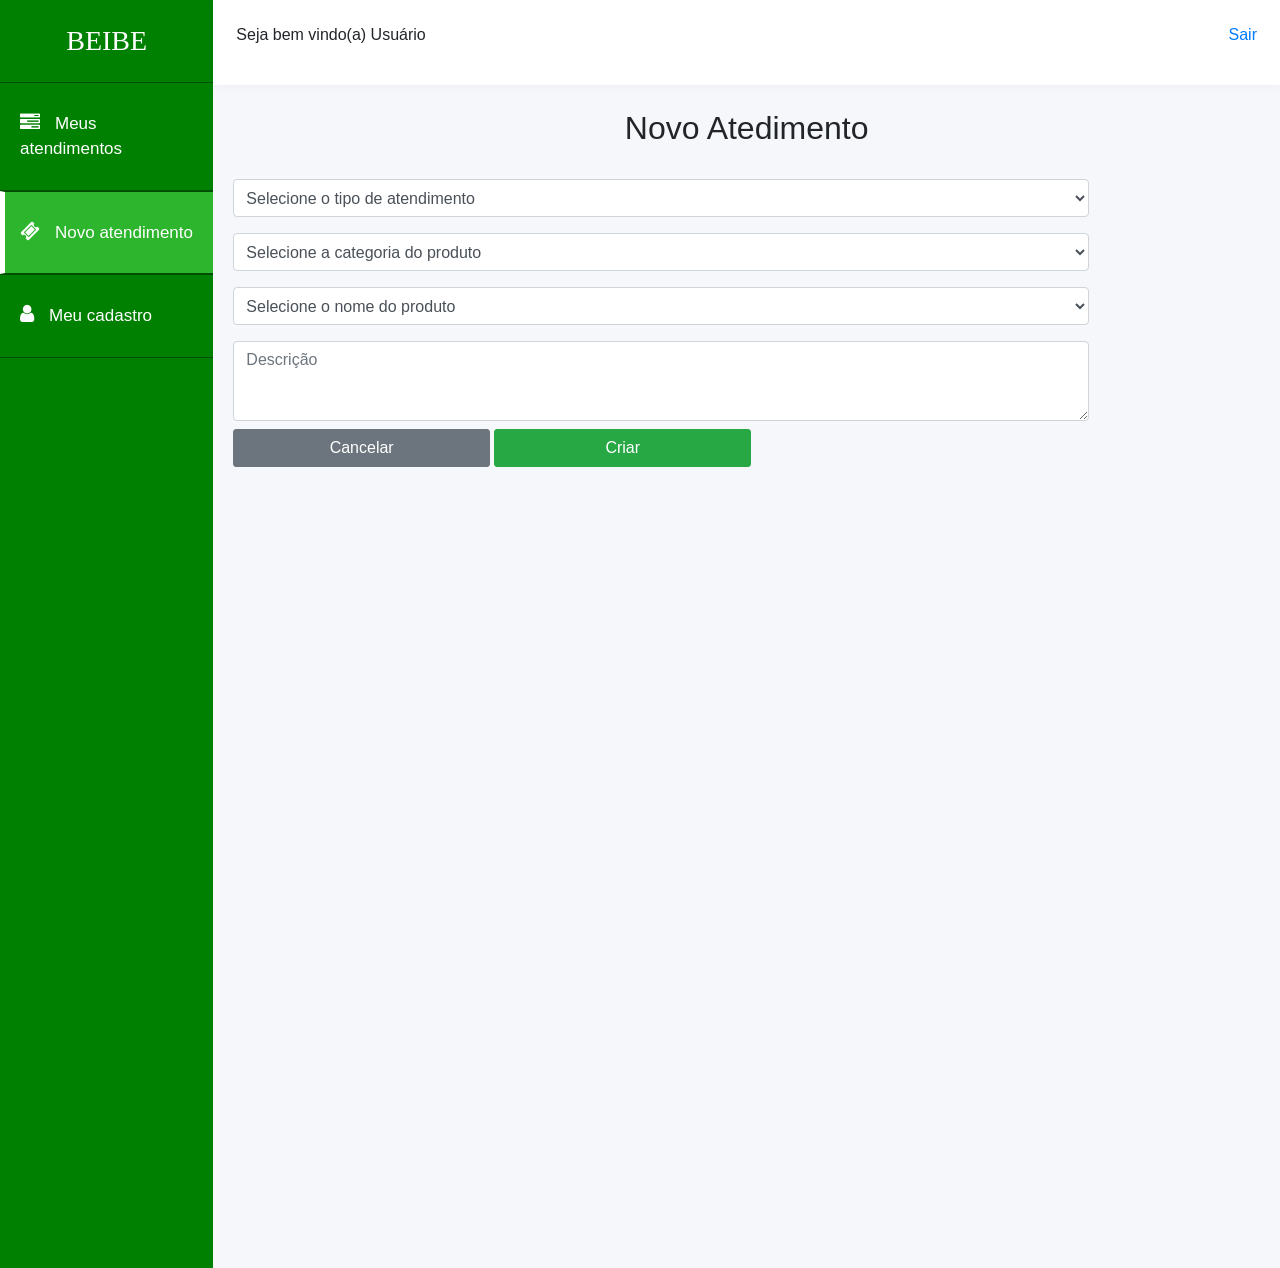
<file: web/client-atend.html>
<!DOCTYPE html>
<html lang="en">
  <head>
    <meta charset="UTF-8" />
    <meta http-equiv="X-UA-Compatible" content="IE=edge" />
    <meta name="viewport" content="width=device-width, initial-scale=1.0" />
    <title>Home Page - Cliente</title>

    <!-- CSS only -->
    <link rel="stylesheet" href="css/style.css" />
    <link
      rel="stylesheet"
      href="https://cdn.jsdelivr.net/npm/bootstrap@4.3.1/dist/css/bootstrap.min.css"
      integrity="sha384-ggOyR0iXCbMQv3Xipma34MD+dH/1fQ784/j6cY/iJTQUOhcWr7x9JvoRxT2MZw1T"
      crossorigin="anonymous"
    />
    <link
    href="https://maxcdn.bootstrapcdn.com/font-awesome/4.6.3/css/font-awesome.min.css"
    rel="stylesheet"
    integrity="sha384-T8Gy5hrqNKT+hzMclPo118YTQO6cYprQmhrYwIiQ/3axmI1hQomh7Ud2hPOy8SP1"
    crossorigin="anonymous"
  />
  </head>

  <body id="home">

    <!-- Página da home -->
    <div class="container-fluid display-table">
      <div class="row display-table-row">
        <!-- Menu lateral  -->
        <div
          class="col-md-2 col-sm-1 hidden-xs display-table-cell v-align box"
          id="navigation"
        >
          <div class="logo">
            <h3 class="m-4">BEIBE</h3>
          </div>
          <div>
            <ul class="navi">
              <li>
                <a href="client-home.html"
                  ><i class="fa fa-tasks" aria-hidden="true"></i
                  ><span class="hidden-xs hidden-sm">Meus atendimentos</span></a
                >
              </li>
              <li class="active">
                <a href="client-atend.html"
                  ><i class="fa fa-ticket" aria-hidden="true"></i
                  ><span class="hidden-xs hidden-sm">Novo atendimento</span></a
                >
              </li>
              <li >
                <a href="client-perfil.html"
                  ><i class="fa fa-user" aria-hidden="true"></i
                  ><span class="hidden-xs hidden-sm">Meu cadastro</span></a
                >
              </li>
            </ul>
          </div>
        </div>
        <div class="col-md-10 col-sm-11 display-table-cell v-align">
          <!-- Header  -->
          <div class="row">
            <header class="d-flex flex-row">
              <div class="p-2 col-9 text-left">
                <p>Seja bem vindo(a) Usuário</p>
              </div>
              <div class="p-2 col-3 text-right">
                <p><a href="login.html">Sair</a></p>
              </div>
            </header>
          </div>

          <div class="user-dashboard">
            <div class="row">
              <!-- INICIO DE CONTEÚDO  -->
              <!-- Texto Título -->
              <div class="w-100 py-4">
                <h2 class="text-center">Novo Atedimento</h2>
              </div>

            <!-- Formulário  -->

            <div class="form d-flex flex-row w-100">

              <form action="client-atend.html" class="col-12 p-0 m-0">
                
                <select class="form-control col-10 mb-3 p-2" class="form-select" aria-label="Default select example">
                  <option selected>Selecione o tipo de atendimento</option>
                  <option value="reclamacao">Reclamação</option>
                  <option value="problema">Problema</option>
                  <option value="sugestao">Sugestão</option>
                  <option value="critica">Critica</option>
                </select>
                <select class="form-control col-10 mb-3 p-2" class="form-select" aria-label="Default select example">
                  <option selected>Selecione a categoria do produto</option>
                  <option value="categoria1">Categoria 1</option>
                  <option value="categoria2">Categoria 2</option>
                  <option value="categoria3">Categoria 3</option>
                </select>
                <select class="form-control col-10 mb-3 p-2" class="form-select" aria-label="Default select example">
                  <option selected>Selecione o nome do produto</option>
                  <option value="categoria1">Produto 1</option>
                  <option value="categoria2">Produto 2</option>
                  <option value="categoria3">Produto 3</option>
                </select>
                <textarea  class="form-control col-10 pb-4"  placeholder="Descrição"></textarea>
                <div class="col-12 p-0 pt-2">
                  <input type="submit" value="Cancelar" class="btn btn-secondary col-3" />
                  <input type="submit" value="Criar" class="btn btn-success col-3" />

                </div>
              </form>
            </div>

 
              <!-- FIM DE CONTEÚDO  -->
            </div>
          </div>
        </div>
      </div>
    </div>


    <!-- JS only -->

    <script src="js/main.js"></script>
    <script
      src="https://code.jquery.com/jquery-3.3.1.slim.min.js"
      integrity="sha384-q8i/X+965DzO0rT7abK41JStQIAqVgRVzpbzo5smXKp4YfRvH+8abtTE1Pi6jizo"
      crossorigin="anonymous"
    ></script>
    <script
      src="https://cdn.jsdelivr.net/npm/popper.js@1.14.7/dist/umd/popper.min.js"
      integrity="sha384-UO2eT0CpHqdSJQ6hJty5KVphtPhzWj9WO1clHTMGa3JDZwrnQq4sF86dIHNDz0W1"
      crossorigin="anonymous"
    ></script>
    <script
      src="https://cdn.jsdelivr.net/npm/bootstrap@4.3.1/dist/js/bootstrap.min.js"
      integrity="sha384-JjSmVgyd0p3pXB1rRibZUAYoIIy6OrQ6VrjIEaFf/nJGzIxFDsf4x0xIM+B07jRM"
      crossorigin="anonymous"
    ></script>
  </body>
</html>
</file>
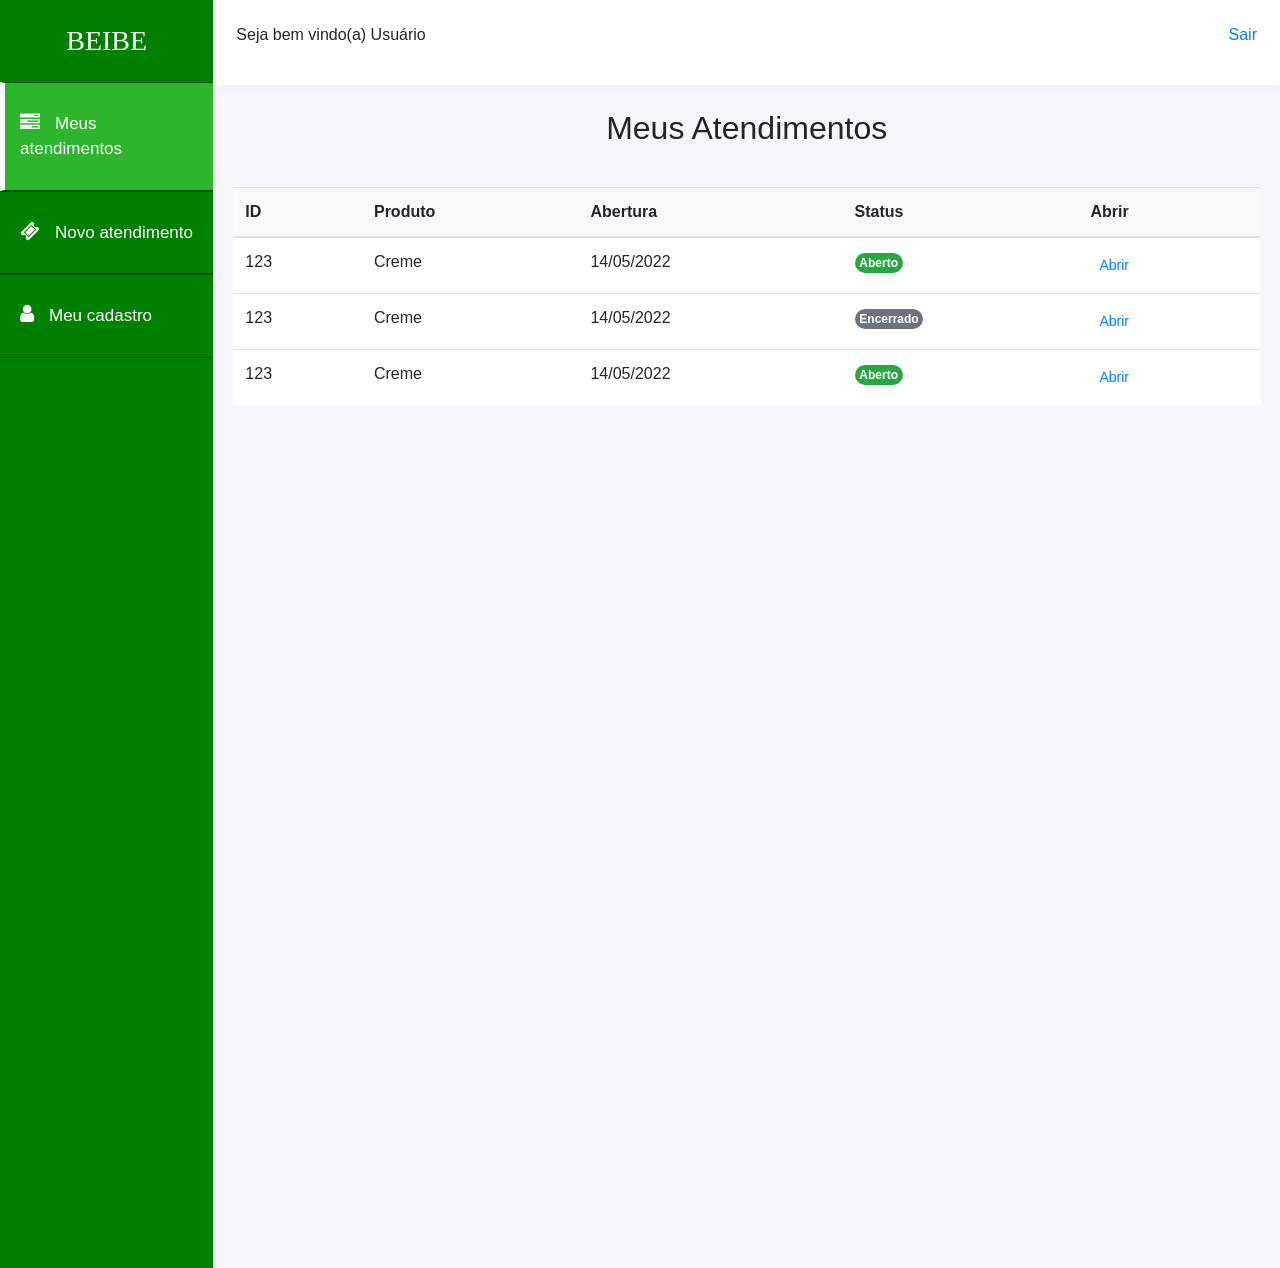
<file: web/client-home.html>
<!DOCTYPE html>
<html lang="en">
  <head>
    <meta charset="UTF-8" />
    <meta http-equiv="X-UA-Compatible" content="IE=edge" />
    <meta name="viewport" content="width=device-width, initial-scale=1.0" />
    <title>Home Page - Cliente</title>

    <!-- CSS only -->
    <link rel="stylesheet" href="css/style.css" />
    <link
      rel="stylesheet"
      href="https://cdn.jsdelivr.net/npm/bootstrap@4.3.1/dist/css/bootstrap.min.css"
      integrity="sha384-ggOyR0iXCbMQv3Xipma34MD+dH/1fQ784/j6cY/iJTQUOhcWr7x9JvoRxT2MZw1T"
      crossorigin="anonymous"
    />
    <link
    href="https://maxcdn.bootstrapcdn.com/font-awesome/4.6.3/css/font-awesome.min.css"
    rel="stylesheet"
    integrity="sha384-T8Gy5hrqNKT+hzMclPo118YTQO6cYprQmhrYwIiQ/3axmI1hQomh7Ud2hPOy8SP1"
    crossorigin="anonymous"
  />
  </head>

  <body id="home">

    <!-- Página da home -->
    <div class="container-fluid display-table">
      <div class="row display-table-row">
        <!-- Menu lateral  -->
        <div
          class="col-md-2 col-sm-1 hidden-xs display-table-cell v-align box"
          id="navigation"
        >
          <div class="logo">
            <h3 class="m-4">BEIBE</h3>
          </div>
          <div>
            <ul class="navi">
              <li class="active">
                <a href="client-home.html"
                  ><i class="fa fa-tasks" aria-hidden="true"></i
                  ><span class="hidden-xs hidden-sm">Meus atendimentos</span></a
                >
              </li>
              <li>
                <a href="client-atend.html"
                  ><i class="fa fa-ticket" aria-hidden="true"></i
                  ><span class="hidden-xs hidden-sm">Novo atendimento</span></a
                >
              </li>
              <li >
                <a href="client-perfil.html"
                  ><i class="fa fa-user" aria-hidden="true"></i
                  ><span class="hidden-xs hidden-sm">Meu cadastro</span></a
                >
              </li>
            </ul>
          </div>
        </div>
        <div class="col-md-10 col-sm-11 display-table-cell v-align">
          <!-- Header  -->
          <div class="row">
            <header class="d-flex flex-row">
              <div class="p-2 col-9 text-left">
                <p>Seja bem vindo(a) Usuário</p>
              </div>
              <div class="p-2 col-3 text-right">
                <p><a href="login.html">Sair</a></p>
              </div>
            </header>
          </div>

          <div class="user-dashboard">
            <div class="row">
              <!-- INICIO DE CONTEÚDO  -->
              <!-- Texto Título -->
              <div class="w-100 py-4">
                <h2 class="text-center">Meus Atendimentos</h2>
              </div>
          <!-- tabela -->
          <div class="table-responsive-sm w-100 py-2">
            <table class="table align-middle mb-0 bg-white">
              <thead class="bg-light">
                <tr>
                  <th>ID</th>
                  <th>Produto</th>
                  <th>Abertura</th>
                  <th>Status</th>
                  <th>Abrir</th>

                </tr>
              </thead>
              <tbody>
                <tr>
                  <td>
                    <p class="fw-normal mb-1">123</p>
                  </td>
                  <td>
                    <p class="fw-normal mb-1">Creme</p>
                  </td>
                  <td>
                    <p class="fw-normal mb-1">14/05/2022</p>
                  </td>
                  <td>
                    <span class="badge badge-success rounded-pill d-inline">Aberto</span>
                  </td>
                  
                  <td>
                    <a href="#" data-toggle="modal" data-target="#modal-form"><button type="button" class="btn btn-link btn-sm btn-rounded">
                      Abrir
                    </button></a>
                  </td>
                </tr>
                <tr>
                  <td>
                    <p class="fw-normal mb-1">123</p>
                  </td>
                  <td>
                    <p class="fw-normal mb-1">Creme</p>
                  </td>
                  <td>
                    <p class="fw-normal mb-1">14/05/2022</p>
                  </td>
                  <td>
                    <span class="badge badge-secondary rounded-pill d-inline">Encerrado</span>
                  </td>
                  </td>
                  <td>
                    <a href="#" data-toggle="modal" data-target="#modal-form"><button type="button" class="btn btn-link btn-sm btn-rounded">
                      Abrir
                    </button></a>
                  </td>
                </tr>
                <tr>
                  <td>
                    <p class="fw-normal mb-1">123</p>
                  </td>
                  <td>
                    <p class="fw-normal mb-1">Creme</p>
                  </td>
                  <td>
                    <p class="fw-normal mb-1">14/05/2022</p>
                  </td>
                  <td>
                    <span class="badge badge-success rounded-pill d-inline">Aberto</span>
                  </td>
                  <td>
                    <a href="#" data-toggle="modal" data-target="#modal-form"><button type="button" class="btn btn-link btn-sm btn-rounded">
                      Abrir
                    </button></a>
                  </td>
                </tr>

              </tbody>
            </table>
          </div>

            <!-- Modal form -->
            <div id="modal-form" class="modal fade" role="dialog">
              <div class="modal-dialog">
                <!-- Modal content-->
                <div class="modal-content">
                  <div class="modal-header login-header">
                    <h4 class="modal-title">Informações Atendimento</h4>
                  </div>
                  <div class="modal-body">
                    <input type="text" placeholder="Tipo de Atendimento" name="tipoAtendimento" />
                    <input type="text" placeholder="Categoria" name="categoriaAtendimento" />
                    <input type="text" placeholder="Produto" name="produto" />
                    <textarea placeholder="Descrição"></textarea>
                  </div>
                  <div class="modal-footer">
                    <button type="button" class="cancel" data-dismiss="modal">
                      Fechar
                    </button>
                    <button type="button" class="add-modal" data-dismiss="modal">
                      Remover Atendimento
                    </button>
                  </div>
                </div>
              </div>
            </div>

            <!-- Modal confirm -->
            <div id="modal-confirm" class="modal fade" role="dialog">
              <div class="modal-dialog">
                <!-- Modal content-->
                <div class="modal-content">
                  <div class="modal-header login-header">
                    <h4 class="modal-title">Deseja realizar essa ação?</h4>
                  </div>
                  <div class="modal-footer">
                    <button type="button" class="add-modal" data-dismiss="modal">
                      Sim
                    </button>
                    <button type="button" class="cancel" data-dismiss="modal">
                      Não
                    </button>
                  </div>
                </div>
              </div>
            </div>


 
              <!-- FIM DE CONTEÚDO  -->
            </div>
          </div>
        </div>
      </div>
    </div>


    <!-- JS only -->

    <script src="js/main.js"></script>
    <script
      src="https://code.jquery.com/jquery-3.3.1.slim.min.js"
      integrity="sha384-q8i/X+965DzO0rT7abK41JStQIAqVgRVzpbzo5smXKp4YfRvH+8abtTE1Pi6jizo"
      crossorigin="anonymous"
    ></script>
    <script
      src="https://cdn.jsdelivr.net/npm/popper.js@1.14.7/dist/umd/popper.min.js"
      integrity="sha384-UO2eT0CpHqdSJQ6hJty5KVphtPhzWj9WO1clHTMGa3JDZwrnQq4sF86dIHNDz0W1"
      crossorigin="anonymous"
    ></script>
    <script
      src="https://cdn.jsdelivr.net/npm/bootstrap@4.3.1/dist/js/bootstrap.min.js"
      integrity="sha384-JjSmVgyd0p3pXB1rRibZUAYoIIy6OrQ6VrjIEaFf/nJGzIxFDsf4x0xIM+B07jRM"
      crossorigin="anonymous"
    ></script>
  </body>
</html>
</file>
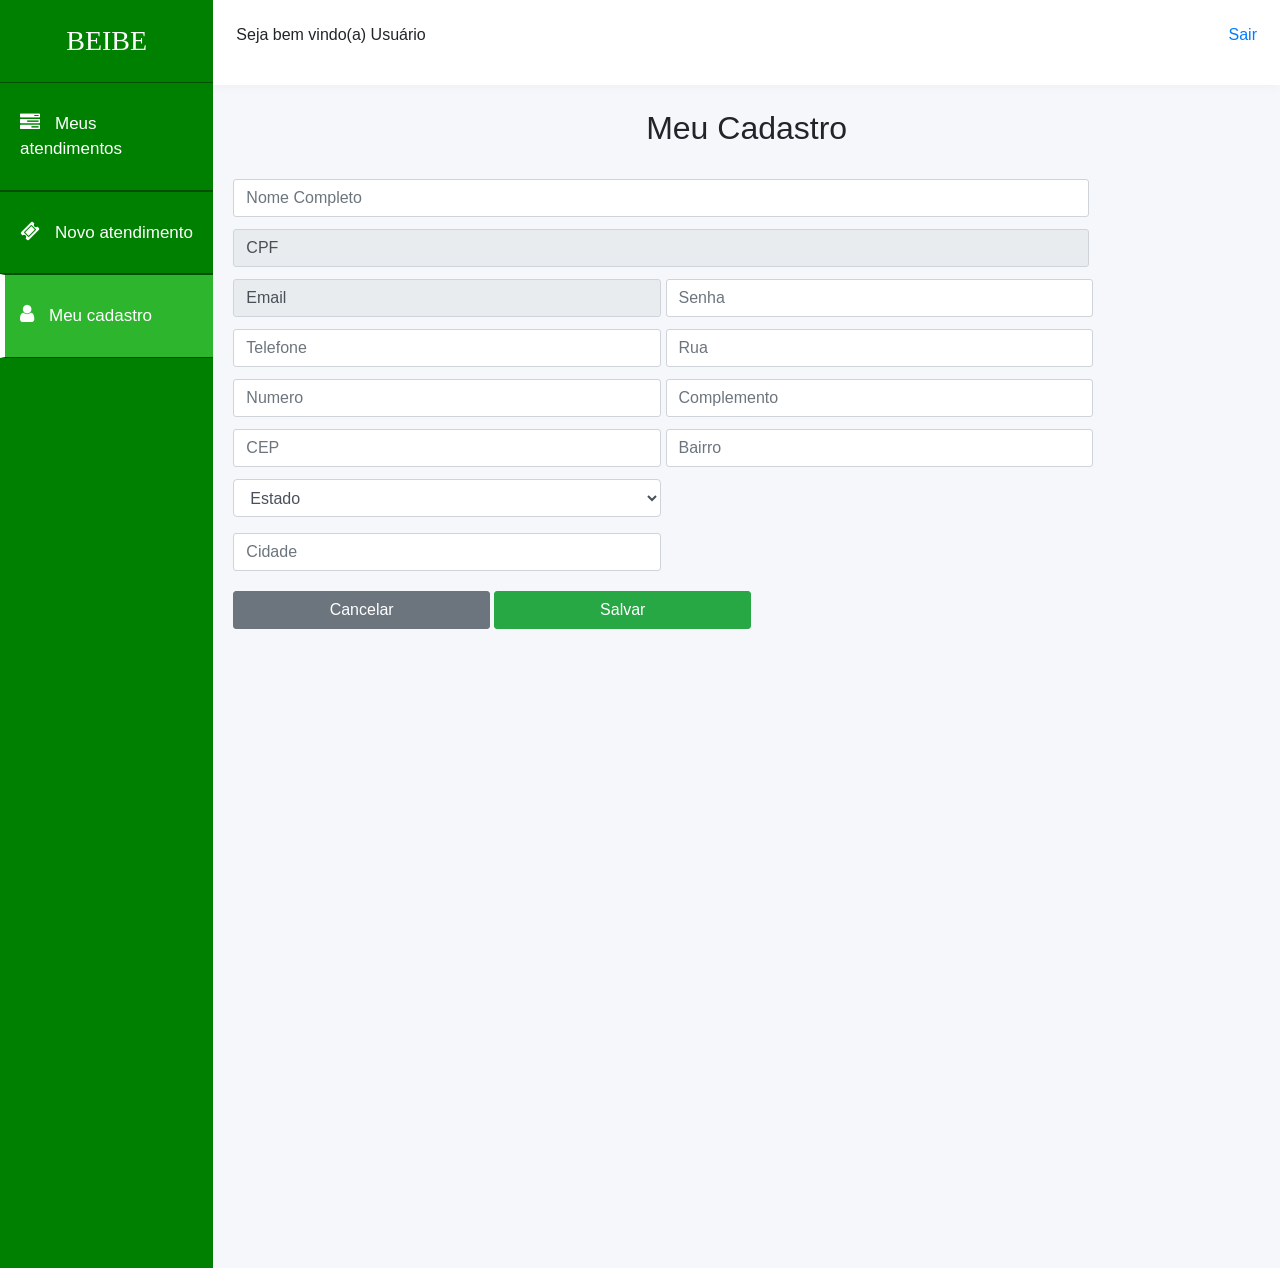
<file: web/client-perfil.html>
<!DOCTYPE html>
<html lang="en">
  <head>
    <meta charset="UTF-8" />
    <meta http-equiv="X-UA-Compatible" content="IE=edge" />
    <meta name="viewport" content="width=device-width, initial-scale=1.0" />
    <title>Home Page - Cliente</title>

    <!-- CSS only -->
    <link rel="stylesheet" href="css/style.css" />
    <link
      rel="stylesheet"
      href="https://cdn.jsdelivr.net/npm/bootstrap@4.3.1/dist/css/bootstrap.min.css"
      integrity="sha384-ggOyR0iXCbMQv3Xipma34MD+dH/1fQ784/j6cY/iJTQUOhcWr7x9JvoRxT2MZw1T"
      crossorigin="anonymous"
    />
    <link
    href="https://maxcdn.bootstrapcdn.com/font-awesome/4.6.3/css/font-awesome.min.css"
    rel="stylesheet"
    integrity="sha384-T8Gy5hrqNKT+hzMclPo118YTQO6cYprQmhrYwIiQ/3axmI1hQomh7Ud2hPOy8SP1"
    crossorigin="anonymous"
  />
  </head>

  <body id="home">

    <!-- Página da home -->
    <div class="container-fluid display-table">
      <div class="row display-table-row">
        <!-- Menu lateral  -->
        <div
          class="col-md-2 col-sm-1 hidden-xs display-table-cell v-align box"
          id="navigation"
        >
          <div class="logo">
            <h3 class="m-4">BEIBE</h3>
          </div>
          <div>
            <ul class="navi">
              <li>
                <a href="client-home.html"
                  ><i class="fa fa-tasks" aria-hidden="true"></i
                  ><span class="hidden-xs hidden-sm">Meus atendimentos</span></a
                >
              </li>
              <li>
                <a href="client-atend.html"
                  ><i class="fa fa-ticket" aria-hidden="true"></i
                  ><span class="hidden-xs hidden-sm">Novo atendimento</span></a
                >
              </li>
              <li  class="active">
                <a href="client-perfil.html"
                  ><i class="fa fa-user" aria-hidden="true"></i
                  ><span class="hidden-xs hidden-sm">Meu cadastro</span></a
                >
              </li>
            </ul>
          </div>
        </div>
        <div class="col-md-10 col-sm-11 display-table-cell v-align">
          <!-- Header  -->
          <div class="row">
            <header class="d-flex flex-row">
              <div class="p-2 col-9 text-left">
                <p>Seja bem vindo(a) Usuário</p>
              </div>
              <div class="p-2 col-3 text-right">
                <p><a href="login.html">Sair</a></p>
              </div>
            </header>
          </div>

          <div class="user-dashboard">
            <div class="row">
              <!-- INICIO DE CONTEÚDO  -->
              <!-- Texto Título -->
              <div class="w-100 py-4">
                <h2 class="text-center">Meu Cadastro</h2>
              </div>
            <!-- Formulário  -->

            <div class="form d-flex flex-row w-100">

              <form action="index.html" class="col-12 p-0 m-0">
                <input required type="text" name="Nome" class="form-control col-10" placeholder="Nome Completo" />

                <input required type="text" name="Cpf" class="form-control col-10" value="CPF" readonly="readonly" />

                <input required type="text" name="Email" class="form-control col-5" value="Email" readonly="readonly" />

                <input required type="password" name="Senha" class="form-control col-5" placeholder="Senha" />

                <input required type="number" name="Telefone" class="form-control col-5" placeholder="Telefone" />

                <input required type="text" name="Rua" class="form-control col-5" placeholder="Rua" />

                <input required type="number" name="Numero" class="form-control col-5" placeholder="Numero" />

                <input required type="text" name="Complemento" class="form-control col-5" placeholder="Complemento" />

                <input required type="number" name="Cep" class="form-control col-5" placeholder="CEP" />

                <input required type="text" name="Bairro" class="form-control col-5" placeholder="Bairro" />

                <select required placeholder="Estado" class="form-control col-5 mb-3" name="Estado" >
                  <option value="AC">Estado</option>
                  <option value="AC">Acre</option>
                  <option value="AL">Alagoas</option>
                  <option value="AP">Amapá</option>
                  <option value="AM">Amazonas</option>
                  <option value="BA">Bahia</option>
                  <option value="CE">Ceará</option>
                  <option value="DF">Distrito Federal</option>
                  <option value="ES">Espírito Santo</option>
                  <option value="GO">Goiás</option>
                  <option value="MA">Maranhão</option>
                  <option value="MT">Mato Grosso</option>
                  <option value="MS">Mato Grosso do Sul</option>
                  <option value="MG">Minas Gerais</option>
                  <option value="PA">Pará</option>
                  <option value="PB">Paraíba</option>
                  <option value="PR">Paraná</option>
                  <option value="PE">Pernambuco</option>
                  <option value="PI">Piauí</option>
                  <option value="RJ">Rio de Janeiro</option>
                  <option value="RN">Rio Grande do Norte</option>
                  <option value="RS">Rio Grande do Sul</option>
                  <option value="RO">Rondônia</option>
                  <option value="RR">Roraima</option>
                  <option value="SC">Santa Catarina</option>
                  <option value="SP">São Paulo</option>
                  <option value="SE">Sergipe</option>
                  <option value="TO">Tocantins</option>
                  <option value="EX">Estrangeiro</option>
                </select>

                <input required type="text" name="Cidade" class="form-control col-5" placeholder="Cidade" />
                
                <div class="col-12 p-0  pt-2">
                  <input type="submit" value="Cancelar" class="btn btn-secondary col-3" />
                  <input type="submit" value="Salvar" class="btn btn-success col-3" />
                </div>
              </form>
            </div>

 
              <!-- FIM DE CONTEÚDO  -->
            </div>
          </div>
        </div>
      </div>
    </div>


    <!-- JS only -->

    <script src="js/main.js"></script>
    <script
      src="https://code.jquery.com/jquery-3.3.1.slim.min.js"
      integrity="sha384-q8i/X+965DzO0rT7abK41JStQIAqVgRVzpbzo5smXKp4YfRvH+8abtTE1Pi6jizo"
      crossorigin="anonymous"
    ></script>
    <script
      src="https://cdn.jsdelivr.net/npm/popper.js@1.14.7/dist/umd/popper.min.js"
      integrity="sha384-UO2eT0CpHqdSJQ6hJty5KVphtPhzWj9WO1clHTMGa3JDZwrnQq4sF86dIHNDz0W1"
      crossorigin="anonymous"
    ></script>
    <script
      src="https://cdn.jsdelivr.net/npm/bootstrap@4.3.1/dist/js/bootstrap.min.js"
      integrity="sha384-JjSmVgyd0p3pXB1rRibZUAYoIIy6OrQ6VrjIEaFf/nJGzIxFDsf4x0xIM+B07jRM"
      crossorigin="anonymous"
    ></script>
  </body>
</html>
</file>
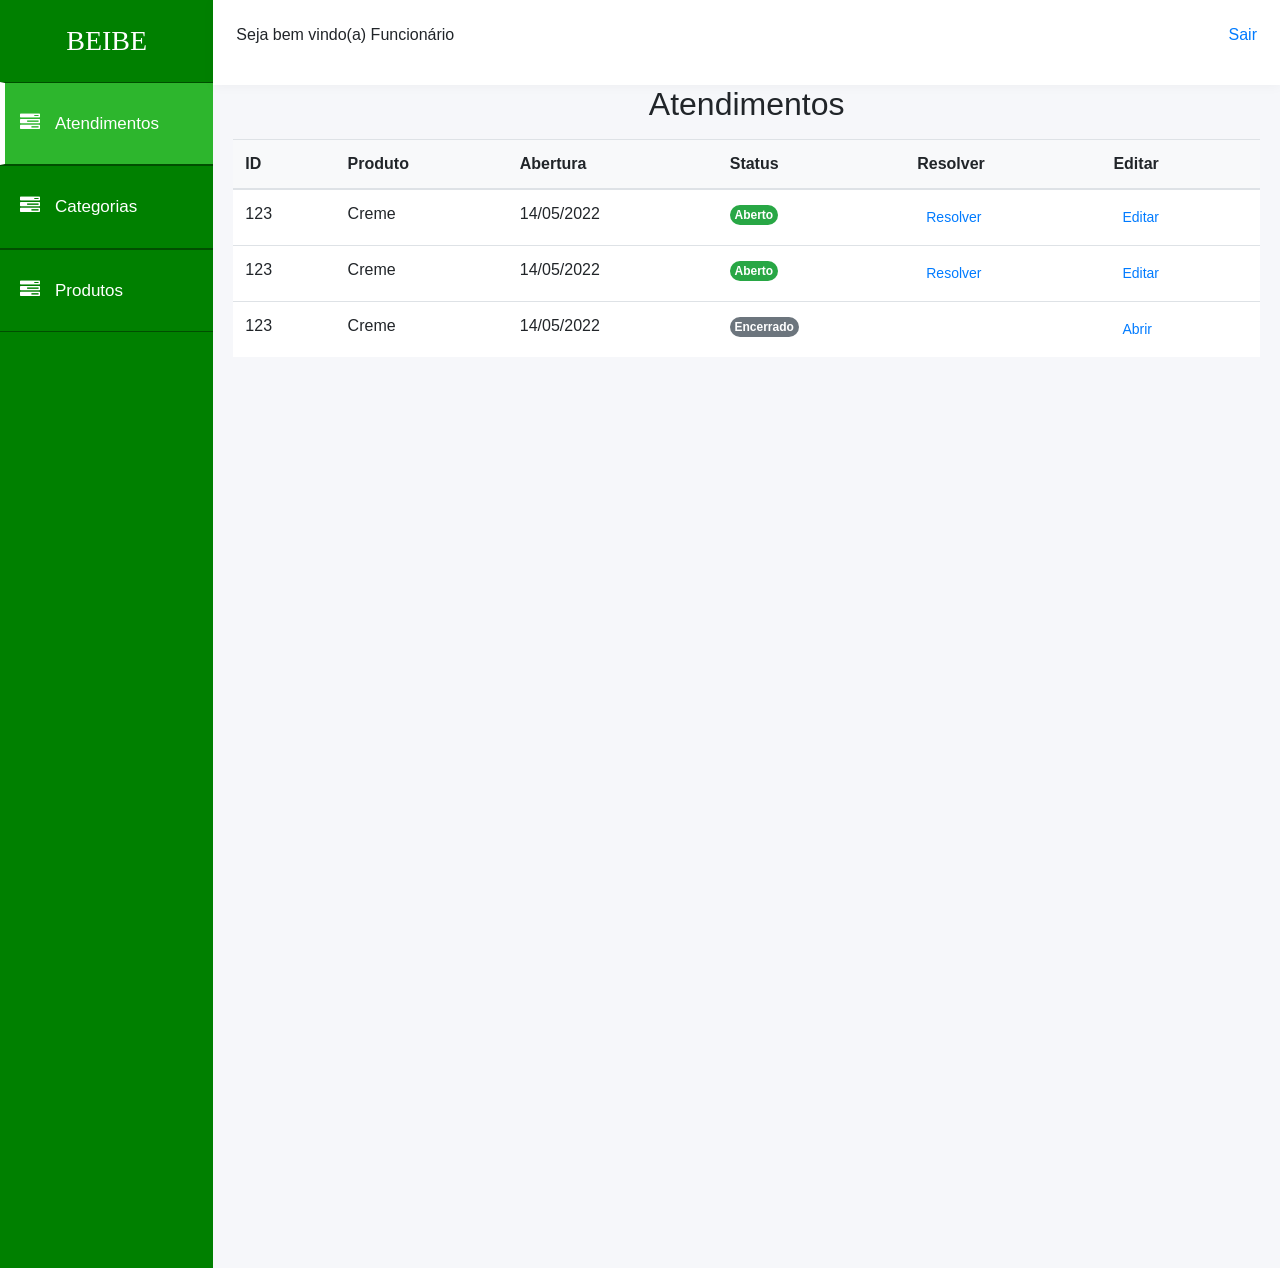
<file: web/func-home.html>
<!DOCTYPE html>
<html lang="en">

<head>
  <meta charset="UTF-8" />
  <meta http-equiv="X-UA-Compatible" content="IE=edge" />
  <meta name="viewport" content="width=device-width, initial-scale=1.0" />
  <title>Home Page Funcionário</title>

  <!-- CSS only -->
  <link rel="stylesheet" href="css/style.css" />
  <link rel="stylesheet" href="https://cdn.jsdelivr.net/npm/bootstrap@4.3.1/dist/css/bootstrap.min.css"
    integrity="sha384-ggOyR0iXCbMQv3Xipma34MD+dH/1fQ784/j6cY/iJTQUOhcWr7x9JvoRxT2MZw1T" crossorigin="anonymous" />
  <link href="https://maxcdn.bootstrapcdn.com/font-awesome/4.6.3/css/font-awesome.min.css" rel="stylesheet"
    integrity="sha384-T8Gy5hrqNKT+hzMclPo118YTQO6cYprQmhrYwIiQ/3axmI1hQomh7Ud2hPOy8SP1" crossorigin="anonymous" />
</head>

<body id="home">

  <!-- Página da home -->
  <div class="container-fluid display-table">
    <div class="row display-table-row">
      <!-- Menu lateral  -->
      <div class="col-md-2 col-sm-1 hidden-xs display-table-cell v-align box" id="navigation">
        <div class="logo">
          <h3 class="m-4">BEIBE</h3>
        </div>
        <div>
          <ul class="navi">

            <li class="active">
              <a href="func-home.html"><i class="fa fa-tasks" aria-hidden="true"></i><span
                  class="hidden-xs hidden-sm">Atendimentos</span></a>
            </li>
            <li>
              <a href="func-categ.html"><i class="fa fa-tasks" aria-hidden="true"></i><span
                  class="hidden-xs hidden-sm">Categorias</span></a>
            </li>
            <li>
              <a href="func-prod.html"><i class="fa fa-tasks" aria-hidden="true"></i><span
                  class="hidden-xs hidden-sm">Produtos</span></a>
            </li>

          </ul>
        </div>
      </div>
      <div class="col-md-10 col-sm-11 display-table-cell v-align">
        <!-- Header  -->
        <div class="row">
          <header class="d-flex flex-row">
            <div class="p-2 col-9 text-left">
              <p>Seja bem vindo(a) Funcionário</p>
            </div>
            <div class="p-2 col-3 text-right">
              <p><a href="login.html">Sair</a></p>
            </div>
          </header>
        </div>

        <div class="user-dashboard">
          <div class="row">
            <!-- INICIO DE CONTEÚDO  -->



            <!-- Texto Título -->
            <div class="w-100">
              <h2 class="text-center">Atendimentos</h2>
            </div>

            <!-- tabela -->
            <div class="table-responsive-sm w-100 py-2">
              <table class="table align-middle mb-0 bg-white">
                <thead class="bg-light">
                  <tr>
                    <th>ID</th>
                    <th>Produto</th>
                    <th>Abertura</th>
                    <th>Status</th>
                    <th>Resolver</th>
                    <th>Editar</th>

                  </tr>
                </thead>
                <tbody>
                  <tr>
                    <td>
                      <p class="fw-normal mb-1">123</p>
                    </td>
                    <td>
                      <p class="fw-normal mb-1">Creme</p>
                    </td>
                    <td>
                      <p class="fw-normal mb-1">14/05/2022</p>
                    </td>
                    <td>
                      <span class="badge badge-success rounded-pill d-inline">Aberto</span>
                    </td>
                    <td>
                      <a href="#" data-toggle="modal" data-target="#modal-confirm"><button type="button" class="btn btn-link btn-sm btn-rounded">
                        Resolver
                      </button></a>                    
                    </td>
                    <td>
                      <a href="#" data-toggle="modal" data-target="#modal-form"><button type="button" class="btn btn-link btn-sm btn-rounded">
                        Editar
                      </button></a>
                    </td>
                  </tr>
                  <tr>
                    <td>
                      <p class="fw-normal mb-1">123</p>
                    </td>
                    <td>
                      <p class="fw-normal mb-1">Creme</p>
                    </td>
                    <td>
                      <p class="fw-normal mb-1">14/05/2022</p>
                    </td>
                    <td>
                      <span class="badge badge-success rounded-pill d-inline">Aberto</span>
                    </td>
                    </td>
                    <td>
                      <a href="#" data-toggle="modal" data-target="#modal-confirm"><button type="button" class="btn btn-link btn-sm btn-rounded">
                        Resolver
                      </button></a>
                    </td>
                    <td>
                      <a href="#" data-toggle="modal" data-target="#modal-form"><button type="button" class="btn btn-link btn-sm btn-rounded">
                        Editar
                      </button></a>
                    </td>
                  </tr>
                  <tr>
                    <td>
                      <p class="fw-normal mb-1">123</p>
                    </td>
                    <td>
                      <p class="fw-normal mb-1">Creme</p>
                    </td>
                    <td>
                      <p class="fw-normal mb-1">14/05/2022</p>
                    </td>
                    <td>
                      <span class="badge badge-secondary rounded-pill d-inline">Encerrado</span>
                    </td>
                    <td>
                      
                    </td>
                    <td>
                      <a href="#" data-toggle="modal" data-target="#modal-form"><button type="button" class="btn btn-link btn-sm btn-rounded">
                        Abrir
                      </button></a>
                    </td>
                  </tr>

                </tbody>
              </table>
            </div>

            <!-- Modal project -->
            <div id="modal-project" class="modal fade" role="dialog">
              <div class="modal-dialog">
                <!-- Modal content-->
                <div class="modal-content">
                  <div class="modal-header login-header">
                    <h4 class="modal-title">Add Project</h4>
                  </div>
                  <div class="modal-body">
                    <input type="text" placeholder="Project Title" name="name" />
                    <input type="text" placeholder="Post of Post" name="mail" />
                    <input type="text" placeholder="Author" name="passsword" />
                    <textarea placeholder="Desicrption"></textarea>
                  </div>
                  <div class="modal-footer">
                    <button type="button" class="cancel" data-dismiss="modal">
                      Close
                    </button>
                    <button type="button" class="add-modal" data-dismiss="modal">
                      Save
                    </button>
                  </div>
                </div>
              </div>
            </div>

            <!-- Modal form -->
            <div id="modal-form" class="modal fade" role="dialog">
              <div class="modal-dialog">
                <!-- Modal content-->
                <div class="modal-content">
                  <div class="modal-header login-header">
                    <h4 class="modal-title">Add Project</h4>
                  </div>
                  <div class="modal-body">
                    <input type="text" placeholder="Project Title" name="name" />
                    <input type="text" placeholder="Post of Post" name="mail" />
                    <input type="text" placeholder="Author" name="passsword" />
                    <textarea placeholder="Description"></textarea>
                  </div>
                  <div class="modal-footer">
                    <button type="button" class="cancel" data-dismiss="modal">
                      Fechar
                    </button>
                    <button type="button" class="add-modal" data-dismiss="modal">
                      Salvar
                    </button>
                  </div>
                </div>
              </div>
            </div>



            <!-- FIM DE CONTEÚDO  -->
          </div>
        </div>
      </div>
    </div>
  </div>
  <!-- JS only -->

  <script src="js/main.js"></script>
  <script src="https://code.jquery.com/jquery-3.3.1.slim.min.js"
    integrity="sha384-q8i/X+965DzO0rT7abK41JStQIAqVgRVzpbzo5smXKp4YfRvH+8abtTE1Pi6jizo"
    crossorigin="anonymous"></script>
  <script src="https://cdn.jsdelivr.net/npm/popper.js@1.14.7/dist/umd/popper.min.js"
    integrity="sha384-UO2eT0CpHqdSJQ6hJty5KVphtPhzWj9WO1clHTMGa3JDZwrnQq4sF86dIHNDz0W1"
    crossorigin="anonymous"></script>
  <script src="https://cdn.jsdelivr.net/npm/bootstrap@4.3.1/dist/js/bootstrap.min.js"
    integrity="sha384-JjSmVgyd0p3pXB1rRibZUAYoIIy6OrQ6VrjIEaFf/nJGzIxFDsf4x0xIM+B07jRM"
    crossorigin="anonymous"></script>
</body>

</html>
</file>
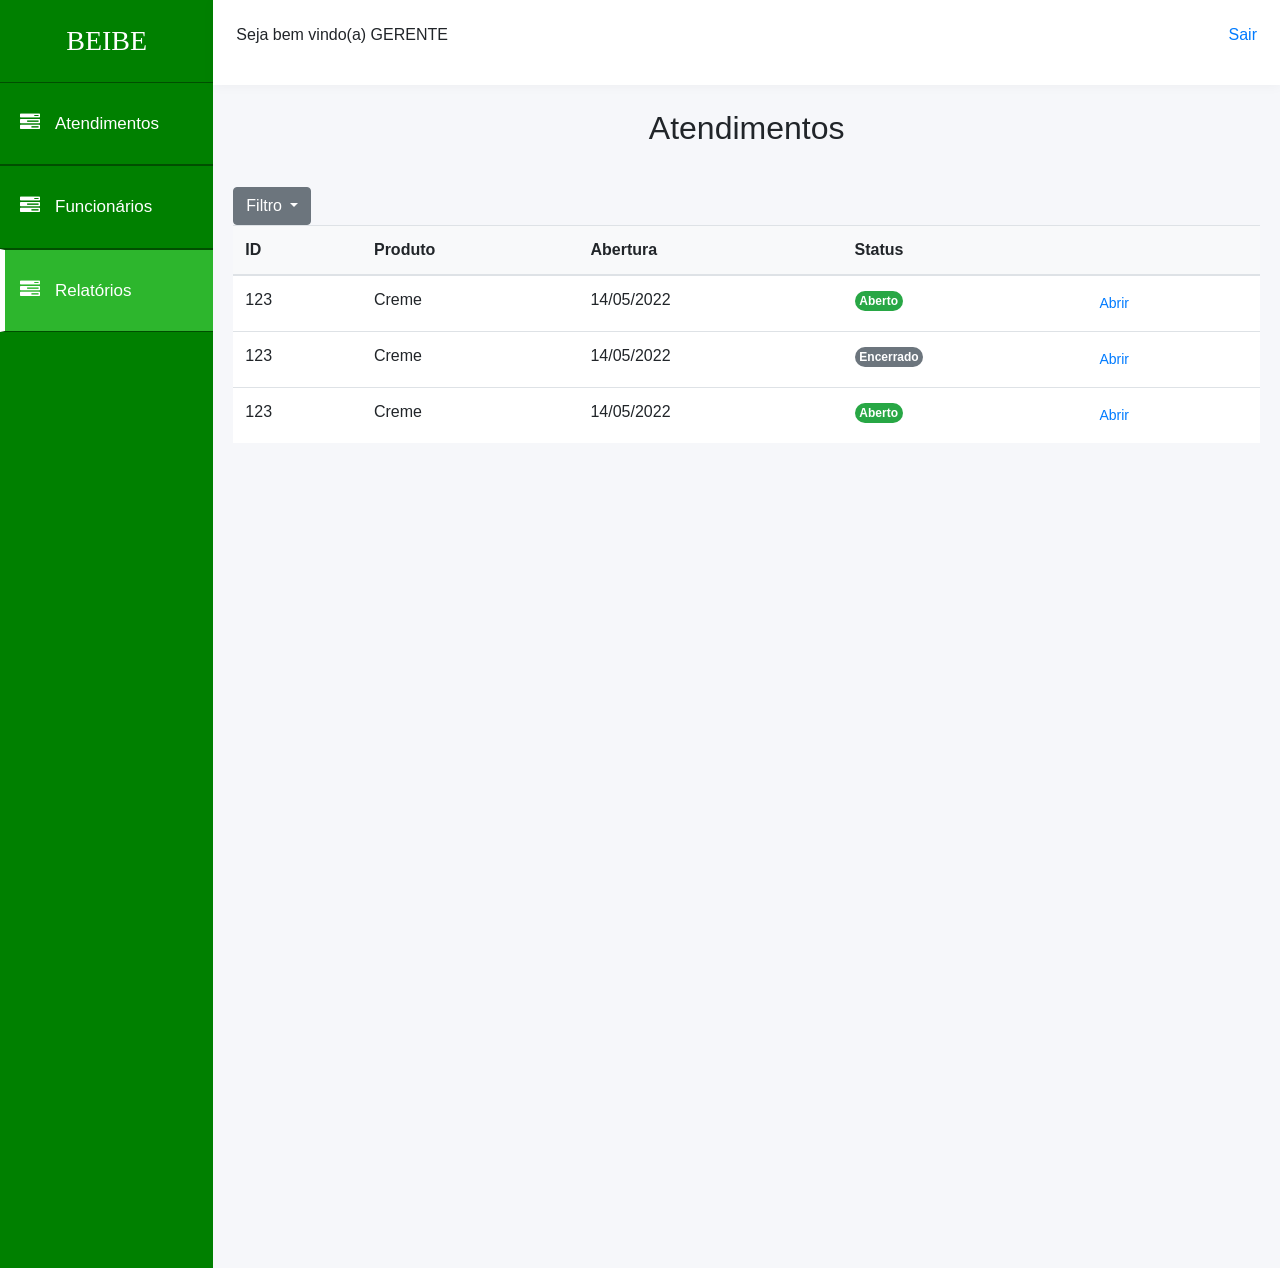
<file: web/gerente-atend.html>
<!DOCTYPE html>
<html lang="en">

<head>
  <meta charset="UTF-8" />
  <meta http-equiv="X-UA-Compatible" content="IE=edge" />
  <meta name="viewport" content="width=device-width, initial-scale=1.0" />
  <title>Home Page Gerente</title>

  <!-- CSS only -->
  <link rel="stylesheet" href="css/style.css" />
  <link rel="stylesheet" href="https://cdn.jsdelivr.net/npm/bootstrap@4.3.1/dist/css/bootstrap.min.css"
    integrity="sha384-ggOyR0iXCbMQv3Xipma34MD+dH/1fQ784/j6cY/iJTQUOhcWr7x9JvoRxT2MZw1T" crossorigin="anonymous" />
  <link href="https://maxcdn.bootstrapcdn.com/font-awesome/4.6.3/css/font-awesome.min.css" rel="stylesheet"
    integrity="sha384-T8Gy5hrqNKT+hzMclPo118YTQO6cYprQmhrYwIiQ/3axmI1hQomh7Ud2hPOy8SP1" crossorigin="anonymous" />
</head>

<body id="home">

  <!-- Página da home -->
  <div class="container-fluid display-table">
    <div class="row display-table-row">
      <!-- Menu lateral  -->
      <div class="col-md-2 col-sm-1 hidden-xs display-table-cell v-align box" id="navigation">
        <div class="logo">
          <h3 class="m-4">BEIBE</h3>
        </div>
        <div>
          <ul class="navi">

            <li>
              <a href="gerente-atend.html"><i class="fa fa-tasks" aria-hidden="true"></i><span
                  class="hidden-xs hidden-sm">Atendimentos</span></a>
            </li>
            <li>
              <a href="gerente-func.html"><i class="fa fa-tasks" aria-hidden="true"></i><span
                  class="hidden-xs hidden-sm">Funcionários</span></a>
            </li>
            <li class="active">
              <a href="gerente-home.html"><i class="fa fa-tasks" aria-hidden="true"></i><span
                  class="hidden-xs hidden-sm">Relatórios</span></a>
            </li>

          </ul>
        </div>
      </div>
      <div class="col-md-10 col-sm-11 display-table-cell v-align">
        <!-- Header  -->
        <div class="row">
          <header class="d-flex flex-row">
            <div class="p-2 col-9 text-left">
              <p>Seja bem vindo(a) GERENTE</p>
            </div>
            <div class="p-2 col-3 text-right">
              <p><a href="login.html">Sair</a></p>
            </div>
          </header>
        </div>

        <div class="user-dashboard">
          <div class="row">
            <!-- INICIO DE CONTEÚDO  -->
            <!-- Texto Título -->
            <div class="w-100 py-4">
              <h2 class="text-center">Atendimentos</h2>
            </div>
        <!-- tabela -->
        <div class="table-responsive-sm w-100 py-2">
          <div class="dropdown">
            <button class="btn btn-secondary dropdown-toggle" type="button" id="dropdownMenuButton" data-toggle="dropdown" aria-haspopup="true" aria-expanded="false">
              Filtro
            </button>
            <div class="dropdown-menu" aria-labelledby="dropdownMenuButton">
              <a class="dropdown-item" href="#">Todos os Atendimentos</a>
              <a class="dropdown-item" href="#">Atendimentos em aberto</a>
            </div>
          </div>
          <table class="table align-middle mb-0 bg-white">
            <thead class="bg-light">
              <tr>
                <th>ID</th>
                <th>Produto</th>
                <th>Abertura</th>
                <th>Status</th>
                <th></th>

              </tr>
            </thead>
            <tbody>
              <tr>
                <td>
                  <p class="fw-normal mb-1">123</p>
                </td>
                <td>
                  <p class="fw-normal mb-1">Creme</p>
                </td>
                <td>
                  <p class="fw-normal mb-1">14/05/2022</p>
                </td>
                <td>
                  <span class="badge badge-success rounded-pill d-inline">Aberto</span>
                </td>
                
                <td>
                  <a href="#" data-toggle="modal" data-target="#modal-form"><button type="button" class="btn btn-link btn-sm btn-rounded">
                    Abrir
                  </button></a>
                </td>
              </tr>
              <tr>
                <td>
                  <p class="fw-normal mb-1">123</p>
                </td>
                <td>
                  <p class="fw-normal mb-1">Creme</p>
                </td>
                <td>
                  <p class="fw-normal mb-1">14/05/2022</p>
                </td>
                <td>
                  <span class="badge badge-secondary rounded-pill d-inline">Encerrado</span>
                </td>
                </td>
                <td>
                  <a href="#" data-toggle="modal" data-target="#modal-form"><button type="button" class="btn btn-link btn-sm btn-rounded">
                    Abrir
                  </button></a>
                </td>
              </tr>
              <tr>
                <td>
                  <p class="fw-normal mb-1">123</p>
                </td>
                <td>
                  <p class="fw-normal mb-1">Creme</p>
                </td>
                <td>
                  <p class="fw-normal mb-1">14/05/2022</p>
                </td>
                <td>
                  <span class="badge badge-success rounded-pill d-inline">Aberto</span>
                </td>
                <td>
                  <a href="#" data-toggle="modal" data-target="#modal-form"><button type="button" class="btn btn-link btn-sm btn-rounded">
                    Abrir
                  </button></a>
                </td>
              </tr>

            </tbody>
          </table>
        </div>

          <!-- Modal form -->
          <div id="modal-form" class="modal fade" role="dialog">
            <div class="modal-dialog">
              <!-- Modal content-->
              <div class="modal-content">
                <div class="modal-header login-header">
                  <h4 class="modal-title">Informações Atendimento</h4>
                </div>
                <div class="modal-body">
                  <input type="text" placeholder="Tipo de Atendimento" name="tipoAtendimento" />
                  <input type="text" placeholder="Categoria" name="categoriaAtendimento" />
                  <input type="text" placeholder="Produto" name="produto" />
                  <textarea placeholder="Descrição"></textarea>
                </div>
                <div class="modal-footer">
                  <button type="button" class="cancel" data-dismiss="modal">
                    Fechar
                  </button>                  
                </div>
              </div>
            </div>
          </div>

          
            <!-- FIM DE CONTEÚDO  -->
          </div>
        </div>
      </div>
    </div>
  </div>
  <!-- JS only -->

  <script src="js/main.js"></script>
  <script src="https://code.jquery.com/jquery-3.3.1.slim.min.js"
    integrity="sha384-q8i/X+965DzO0rT7abK41JStQIAqVgRVzpbzo5smXKp4YfRvH+8abtTE1Pi6jizo"
    crossorigin="anonymous"></script>
  <script src="https://cdn.jsdelivr.net/npm/popper.js@1.14.7/dist/umd/popper.min.js"
    integrity="sha384-UO2eT0CpHqdSJQ6hJty5KVphtPhzWj9WO1clHTMGa3JDZwrnQq4sF86dIHNDz0W1"
    crossorigin="anonymous"></script>
  <script src="https://cdn.jsdelivr.net/npm/bootstrap@4.3.1/dist/js/bootstrap.min.js"
    integrity="sha384-JjSmVgyd0p3pXB1rRibZUAYoIIy6OrQ6VrjIEaFf/nJGzIxFDsf4x0xIM+B07jRM"
    crossorigin="anonymous"></script>
</body>

</html>
</file>
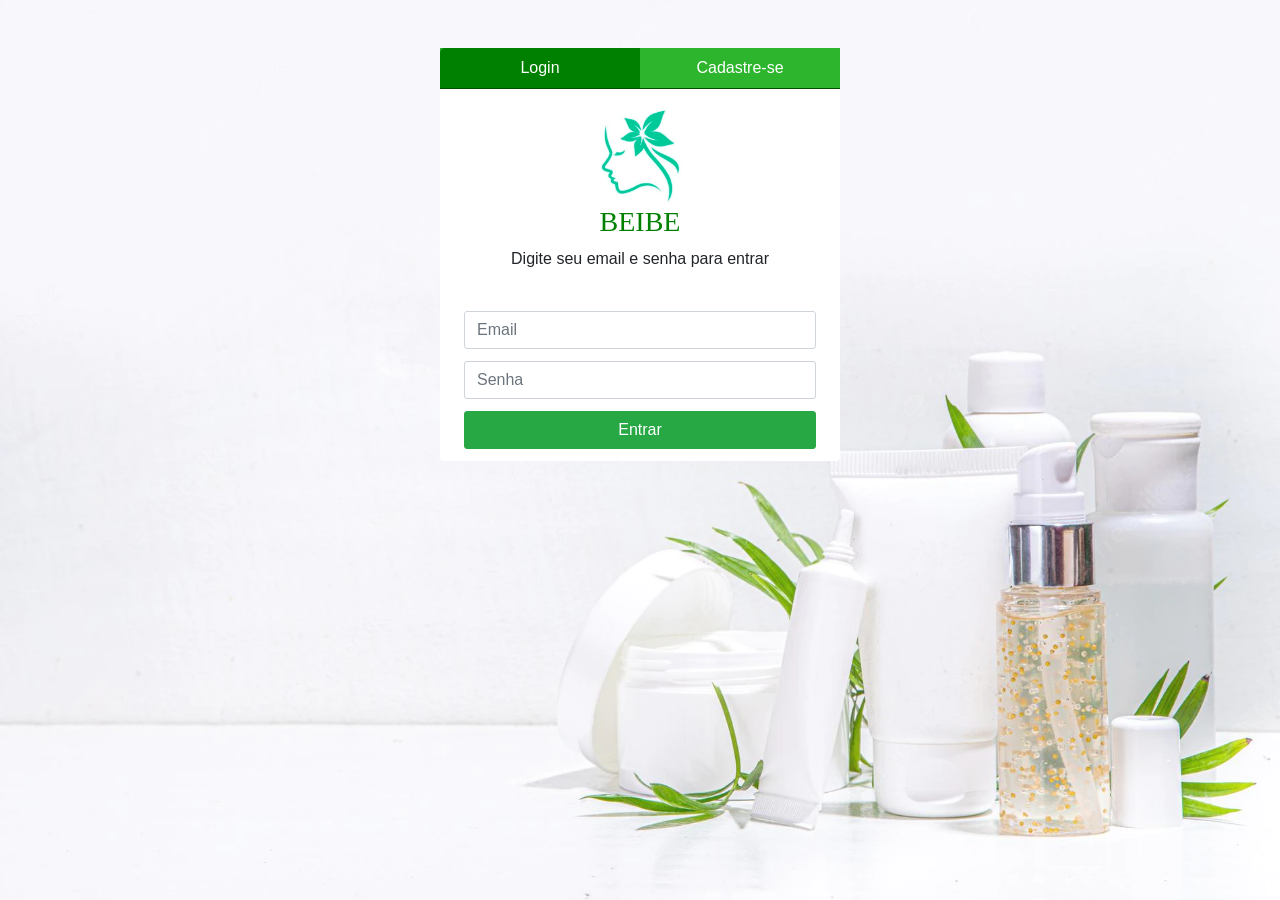
<file: web/login.html>
<!DOCTYPE html>
<html lang="en">
  <head>
    <meta charset="UTF-8" />
    <meta http-equiv="X-UA-Compatible" content="IE=edge" />
    <meta name="viewport" content="width=device-width, initial-scale=1.0" />
    <title>Página de Login</title>

    <!-- CSS only -->
    <link rel="stylesheet" href="css/style.css" />
    <link
      rel="stylesheet"
      href="https://cdn.jsdelivr.net/npm/bootstrap@4.3.1/dist/css/bootstrap.min.css"
      integrity="sha384-ggOyR0iXCbMQv3Xipma34MD+dH/1fQ784/j6cY/iJTQUOhcWr7x9JvoRxT2MZw1T"
      crossorigin="anonymous"
    />
    <link
      href="https://maxcdn.bootstrapcdn.com/font-awesome/4.6.3/css/font-awesome.min.css"
      rel="stylesheet"
      integrity="sha384-T8Gy5hrqNKT+hzMclPo118YTQO6cYprQmhrYwIiQ/3axmI1hQomh7Ud2hPOy8SP1"
      crossorigin="anonymous"
    />
  </head>
  
  <body id="login">
    <!-- Página de login -->

    <div class="d-flex justify-content-center align-items-center mt-5 mb-5">
      <div class="card">
        <!-- Menu de abas de login e cadastro -->

        <ul class="nav nav-pills mb-3" id="pills-tab" role="tablist">
          <li class="nav-item text-center w-50">
            <a
              class="nav-link active btl"
              id="pills-login-tab"
              data-toggle="pill"
              href="#pills-login"
              role="tab"
              aria-controls="pills-login"
              aria-selected="true"
              >Login</a
            >
          </li>
          <li class="nav-item text-center w-50">
            <a
              class="nav-link btr"
              id="pills-cadastro-tab"
              data-toggle="pill"
              href="#pills-cadastro"
              role="tab"
              aria-controls="pills-cadastro"
              aria-selected="false"
              >Cadastre-se</a
            >
          </li>
        </ul>

        <!--Conteúdo de login e cadastro -->

        <div class="tab-content" id="pills-tabContent">
          <!-- Login -->

          <div
            class="tab-pane fade show active"
            id="pills-login"
            role="tabpanel"
            aria-labelledby="pills-login-tab"
          >
            <div class="form px-4 h-auto">
              <img
                src="img/logo.png"
                class="rounded mx-auto d-block"
                height="100"
                width="85"
                alt="..."
              />
              <h3 class="text-center">BEIBE</h3>

              <p class="text-center">Digite seu email e senha para entrar</p>
              <form action="index.html">
                <input
                  required
                  type="email"
                  name="Email"
                  class="form-control mt-4"
                  placeholder="Email"
                />

                <input
                  required
                  type="password"
                  name="Senha"
                  class="form-control"
                  placeholder="Senha"
                />
                <input
                  type="submit"
                  value="Entrar"
                  class="btn btn-success btn-block"
                />
              </form>
            </div>
          </div>

          <!-- Cadastro -->

          <div
            class="tab-pane fade"
            id="pills-cadastro"
            role="tabpanel"
            aria-labelledby="pills-cadastro-tab"
          >
            <div class="form px-4 h-auto">
              <h3 class="text-center">BEIBE</h3>
              <p class="text-center">
                Digite as informações para criar sua conta
              </p>
              <form action="login.html">
                <input
                  required
                  type="text"
                  name="NomeCompleto"
                  class="form-control"
                  placeholder="Nome completo"
                />

                <input
                  required
                  type="email"
                  name="Email"
                  class="form-control"
                  placeholder="Email"
                />

                <input
                  required
                  type="text"
                  name="Cpf"
                  class="form-control"
                  placeholder="CPF"
                />

                <input
                  required
                  type="text"
                  name="Rua"
                  class="form-control"
                  placeholder="Rua"
                />
                <input
                  required
                  type="number"
                  name="Numero"
                  class="form-control"
                  placeholder="Número"
                />

                <input
                  required
                  type="text"
                  name="Complemento"
                  class="form-control"
                  placeholder="Complemento"
                />
                <input
                  required
                  type="text"
                  name="Bairro"
                  class="form-control"
                  placeholder="Bairro"
                />

                <input
                  required
                  type="text"
                  name="Cidade"
                  class="form-control"
                  placeholder="Cidade"
                />

                <select
                  required
                  placeholder="Estado"
                  class="form-control mb-3"
                  name="Estado"
                >
                  <option value="AC">Estado</option>
                  <option value="AC">Acre</option>
                  <option value="AL">Alagoas</option>
                  <option value="AP">Amapá</option>
                  <option value="AM">Amazonas</option>
                  <option value="BA">Bahia</option>
                  <option value="CE">Ceará</option>
                  <option value="DF">Distrito Federal</option>
                  <option value="ES">Espírito Santo</option>
                  <option value="GO">Goiás</option>
                  <option value="MA">Maranhão</option>
                  <option value="MT">Mato Grosso</option>
                  <option value="MS">Mato Grosso do Sul</option>
                  <option value="MG">Minas Gerais</option>
                  <option value="PA">Pará</option>
                  <option value="PB">Paraíba</option>
                  <option value="PR">Paraná</option>
                  <option value="PE">Pernambuco</option>
                  <option value="PI">Piauí</option>
                  <option value="RJ">Rio de Janeiro</option>
                  <option value="RN">Rio Grande do Norte</option>
                  <option value="RS">Rio Grande do Sul</option>
                  <option value="RO">Rondônia</option>
                  <option value="RR">Roraima</option>
                  <option value="SC">Santa Catarina</option>
                  <option value="SP">São Paulo</option>
                  <option value="SE">Sergipe</option>
                  <option value="TO">Tocantins</option>
                  <option value="EX">Estrangeiro</option>
                </select>

                <input
                  required
                  type="text"
                  name="Cep"
                  class="form-control"
                  placeholder="CEP"
                />
                <input
                  required
                  type="tel"
                  name="Telefone"
                  class="form-control"
                  placeholder="Telefone"
                />
                <input
                  required
                  type="password"
                  name="Senha"
                  class="form-control"
                  placeholder="Senha"
                />

                <input
                  type="submit"
                  value="Cadastrar-se"
                  class="btn btn-success btn-block"
                />
              </form>
            </div>
          </div>
        </div>
      </div>
    </div>

    <!-- JS only -->

    <script src="js/main.js"></script>
    <script
      src="https://code.jquery.com/jquery-3.3.1.slim.min.js"
      integrity="sha384-q8i/X+965DzO0rT7abK41JStQIAqVgRVzpbzo5smXKp4YfRvH+8abtTE1Pi6jizo"
      crossorigin="anonymous"
    ></script>
    <script
      src="https://cdn.jsdelivr.net/npm/popper.js@1.14.7/dist/umd/popper.min.js"
      integrity="sha384-UO2eT0CpHqdSJQ6hJty5KVphtPhzWj9WO1clHTMGa3JDZwrnQq4sF86dIHNDz0W1"
      crossorigin="anonymous"
    ></script>
    <script
      src="https://cdn.jsdelivr.net/npm/bootstrap@4.3.1/dist/js/bootstrap.min.js"
      integrity="sha384-JjSmVgyd0p3pXB1rRibZUAYoIIy6OrQ6VrjIEaFf/nJGzIxFDsf4x0xIM+B07jRM"
      crossorigin="anonymous"
    ></script>
  </body>
</html>
</file>
<file: web/css/style.css>
/***************************** Main CSS *****************************/

:root {
    --g1: rgb(0, 78, 0); /* separation menu  */
    --g2: green; /* menu itself n logo login */
    --g3: rgb(45, 182, 45); /* active */
    --w: white; /* icons n button  */
}

a:focus,
a:hover,
a {
    outline: none;
    text-decoration: none;
}
li,
ul {
    list-style: none;
    padding: 0;
    margin: 0;
}

h3 {
    font-family: Garamond, Brush Script MT;
    font-weight: bold;
    color: var(--w);
}

h3 i {
    color: var(--g2);
}

/* Forms */

.form {
    height: 500px;
    display:inline-block;
}

.form input {
    margin-bottom: 12px;
    border-radius: 3px;
    display:inline-block;
}

.form input:focus {
    box-shadow: none;
}

.form button {
    margin-top: 20px;
}


/*** Modal Notify **/


/* The Modal (background) */
.modalX {
    display: block; /* Hidden by default */
    position: fixed; /* Stay in place */
    z-index: 1; /* Sit on top */
    left: 0;
    top: 0;
    width: 100%; /* Full width */
    height: 100%; /* Full height */
    overflow: auto; /* Enable scroll if needed */
    background-color: rgb(0,0,0); /* Fallback color */
    background-color: rgba(0,0,0,0.4); /* Black w/ opacity */
}

/* Modal Content/Box */
.modalX-content {
    background-color: #fefefe;
    margin: 15% auto; /* 15% from the top and centered */
    padding: 20px;
    border: 1px solid #888;
    width: 50%; /* Could be more or less, depending on screen size */

}
.btn-right{
    text-align:right;
}
/* The Close Button */
.closeX {
    color: #aaa;
    float: right;
    font-size: 28px;
    font-weight: bold;
}

.closeX:hover,
.closeX:focus {
    color: black;
    text-decoration: none;
    cursor: pointer;
}

/***************************** Login Page *****************************/

body#login {
    background: url("../img/bglogin.png") no-repeat center center fixed;
    background-size: cover;
}

body#login .card {
    width: 400px;
    border: none;
}

body#login .btr {
    border-top-right-radius: 5px !important;
}

body#login .btl {
    border-top-left-radius: 5px !important;
}

body#login .nav-link {
    color: var(--w);
}

body#login .nav-item > a:hover {
    text-decoration: underline;
    color: var(--w);
}

body#login .nav-item .nav-link.active {
    background-color: var(--g2);
}

body#login .nav-item {
    display: table-cell;
    background-color: var(--g3);
}

body#login .nav-pills {
    display: table;
    width: 100%;
}

body#login .nav-pills .nav-link {
    border-radius: 0px;
    border-bottom: 1px solid var(--g1);
}


body#login h3 {
    color: var(--g2);
}

body#login h5 {
    text-align: center;
    font-weight: bold;
    color: red;
}

/***************************** Home Page *****************************/

#home {
    background: #f6f7fa;
}

#navigation {
    background: var(--g2);
    height: auto;
    padding: 0;
}


.display-table {
    display: table;
    padding: 0;
    height: 100%;
    width: 100%;
}

.display-table-row {
    display: table-row;
    height: 100%;
}

.display-table-cell {
    display: table-cell;
    float: none;
    height: 100%;
}

.v-align {
    vertical-align: top;
}
.logo img {
    max-width: 180px;
    padding: 16px 0 17px;
    width: 100%;
}

.add-modal {
    background: var(--g2) none repeat scroll 0 0;
    border-radius: 100px;
    color: #ffffff;
    font-size: 14px;
    font-weight: 600;
    padding: 10px 30px 10px 30px;
    position: relative;
}

.add-modal::before {
    background: rgba(0, 0, 0, 0) url("../images/plus.png") no-repeat scroll 0 0;
    content: "";
    height: 12px;
    left: 17px;
    position: absolute;
    top: 12px;
    width: 12px;
}

.add-modal:hover {
    color: #ffffff;
}


.modal-content {
    width: 80%;
    height: 80%;
}



.icon-info {
    position: relative;
}

.navi i {
    font-size: 20px;
}
.label.label-primary {
    border-radius: 50%;
    font-size: 9px;
    left: 8px;
    position: absolute;
    top: -9px;
}

.icon-info .label {
    border: 2px solid #ffffff;
    font-weight: 500;
    padding: 3px 5px;
    text-align: center;
}

.view {
    background: var(--w) none repeat scroll 0 0;
    border-radius: 100px;
    color: #ffffff;
    display: inline-block;
    font-size: 14px;
    font-weight: 600;
    margin-top: 10px;
    padding: 10px 15px;
}

.navbar-content > span {
    font-size: 13px;
    font-weight: 700;
}

.img-responsive {
    width: 100%;
}
#navigation {
    -webkit-transition: all 0.5s ease;
    -moz-transition: all 0.5s ease;
    -o-transition: all 0.5s ease;
    transition: all 0.5s ease;
}
.search input {
    border: none;
    font-size: 15px;
    padding: 15px 9px;
    width: 100%;
    color: #8492af;
    border: 1px solid #bdc4d4;
}

header {
    background: #ffffff none repeat scroll 0 0;
    box-shadow: 0 1px 12px rgba(0, 0, 0, 0.04);
    display: inline-block !important;
    line-height: 23px;
    padding: 15px;
    transition: all 0.5s ease 0s;
    width: 100%;
    -webkit-transition: all 0.5s ease;
    -moz-transition: all 0.5s ease;
    -o-transition: all 0.5s ease;
    transition: all 0.5s ease;
}

.logo {
    text-align: center;
}

.navi a {
    border-bottom: 1px solid var(--g1);
    border-top: 1px solid var(--g1);
    color: #ffffff;
    display: block;
    font-size: 17px;
    font-weight: 500;
    padding: 28px 20px;
    text-decoration: none;
}

.navi i {
    margin-right: 15px;
    color: var(--w);
}

.navi .active a {
    background: var(--g3);
    border-left: 5px solid var(--w);
    padding-left: 15px;
    color: var(--w);
}

.navi a:hover {
    background: var(--g3) none repeat scroll 0 0;
    border-left: 5px solid var(--w);
    display: block;
    padding-left: 15px;
    color: var(--w);
}

.navbar-default {
    background-color: var(--w);
    border-color: var(--w);
}

.navbar-toggle {
    border: none;
}

.navbar-default .navbar-toggle:focus,
.navbar-default .navbar-toggle:hover {
    background-color: rgba(0, 0, 0, 0);
}

.navbar-default .navbar-toggle .icon-bar {
    background-color: var(--g2);
}

.circle-logo {
    margin: 0 auto;
    max-width: 30px !important;
    text-align: center;
}

.user-dashboard {
    padding: 0 20px;
}

.user-dashboard h1 {
    color: var(--g2);
    font-size: 30px;
    font-weight: 500;
    margin: 0;
    padding: 21px 0;
}
.sales {
    background: #ffffff none repeat scroll 0 0;
    border: 1px solid #d4d9e3;
    display: inline-block;
    padding: 9px;
    width: 100%;
}
.sales button {
    background: rgba(0, 0, 0, 0) none repeat scroll 0 0;
    border: 1px solid #dadee7;
    border-radius: 100px;
    font-size: 15px;
    letter-spacing: 0.5px;
    padding-right: 32px;
    color: var(--g2);
}

.sales .btn-group {
    float: right;
}
.sales h2 {
    color: #8492af;
    float: left;
    font-size: 21px;
    font-weight: 600;
    margin: 0;
    padding: 9px 0 0;
}
.btn.btn-secondary.btn-lg.dropdown-toggle > span {
    font-size: 15px;
    font-weight: 600;
    letter-spacing: 0.5px;
}
.sales .dropdown-menu {
    margin: 0px;
    padding: 0px;
    border: 0px;
    border-radius: 8px;
    width: 100%;
    color: var(--g2);
}
.sales .btn-group.open .dropdown-toggle,
.btn.active,
.btn:active {
    box-shadow: none;
}
.sales .dropdown-menu > a {
    color: var(--g2);
    display: inline-block;
    font-weight: 800;
    padding: 9px 0;
    text-align: center;
    width: 100%;
}
#my-cool-chart svg {
    width: 100%;
}
.sales .dropdown-menu > a:hover {
    color: var(--w);
}
.shield-buttons {
    display: none;
}

.modal-body input {
    border: 1px solid #d4d9e3;
    font-size: 14px;
    font-weight: 300;
    margin: 5px 0;
    padding: 14px 10px;
    width: 100%;
    color: #8492af;
}
.modal-body textarea {
    border: 1px solid #d4d9e3;
    font-size: 14px;
    font-weight: 300;
    height: 80%;
    margin-top: 5px;
    padding: 9px 10px;
    width: 100%;
    color: #8492af;
}
.modal-header.login-header h4 {
    color: black;
}
.modal-footer .add-modal {
    background: var(--g2) none repeat scroll 0 0;
    border: medium none;
    border-radius: 100px;
    color: #ffffff;
    font-size: 14px;
    font-weight: 600;
    padding: 10px 30px;
    position: relative;
}
.modal-footer .add-modal::before {
    display: none;
}
.modal-footer {
    border: 0 none;
    padding: 10px 15px 26px;
    text-align: right;
}
.cancel {
    background: var(--g2);
    border: medium none;
    border-radius: 100px;
    color: #ffffff;
    font-size: 14px;
    font-weight: 600;
    padding: 10px 30px;
    position: relative;
    background-color:gray;
}
.modal {
    top: 10%;
}


.custom-select{
    width: 60%;
}

#reclamation-span{
    width: 65%;
}

.search input:focus {
    line-height: 12px;
    transition: 0.1s all;
}
.modal-header.login-header {
    border-top-left-radius: 5px;
    border-top-right-radius: 5px;
}

@media screen and (min-width: 600px) {
    .navi {
        min-height: 130vh;
    }
}

.modal-height{
    min-height: 1200px;
}
</file>
